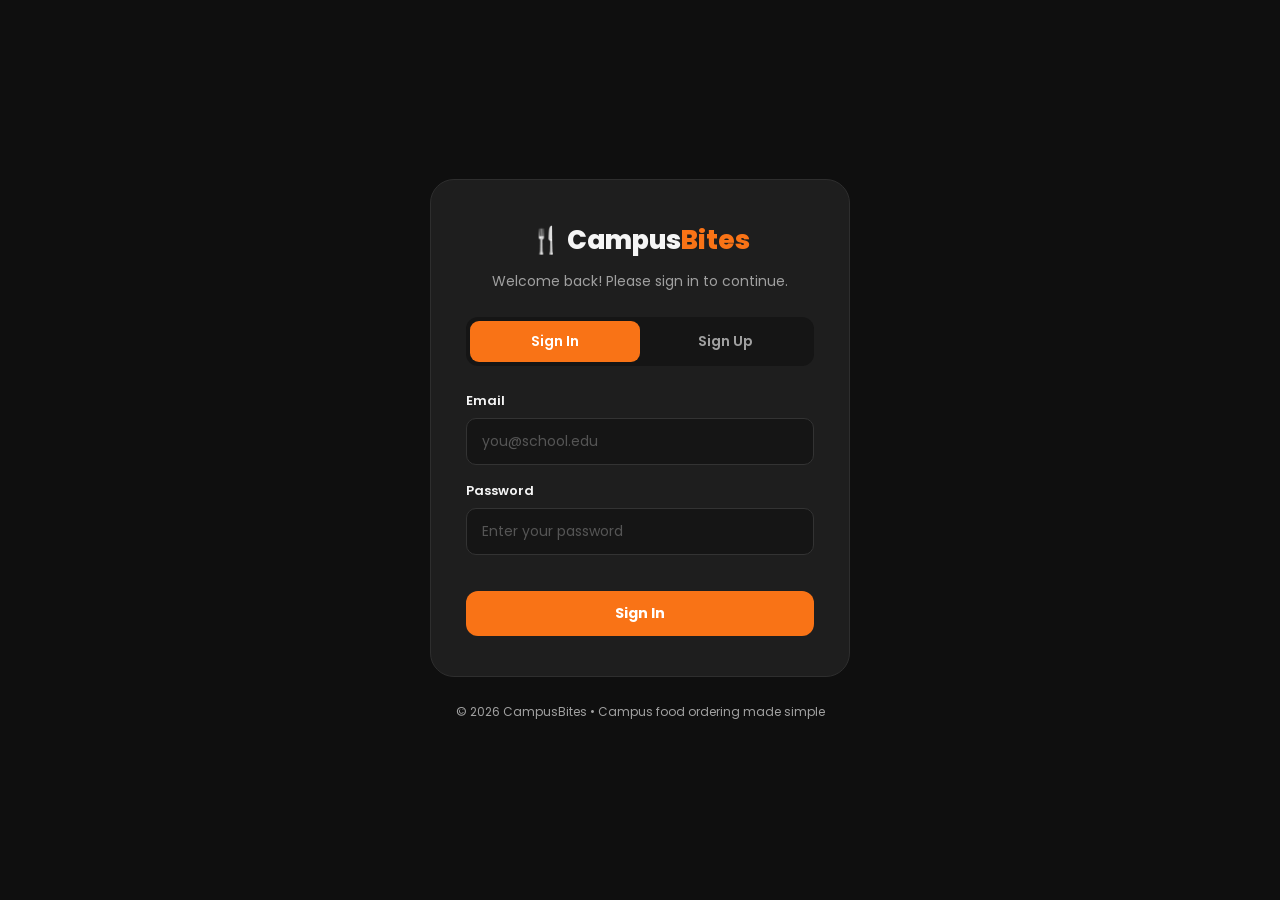
<file: auth.html>
<!DOCTYPE html>
<html lang="en">

<head>

    <meta charset="UTF-8">
    <meta name="viewport" content="width=device-width, initial-scale=1.0">

    <title>CampusBites | Sign In</title>

    <link rel="stylesheet" href="css/style.css">

    <link rel="preconnect" href="https://fonts.googleapis.com">
    <link rel="preconnect" href="https://fonts.gstatic.com" crossorigin>

    <link
        href="https://fonts.googleapis.com/css2?family=Poppins:wght@400;500;600;700;800&display=swap"
        rel="stylesheet"
    >

</head>

<body class="auth-body">

    <div class="auth-container">

        <div class="auth-card">

            <div class="auth-header">
                <a href="index.html" class="logo">
                    🍴 Campus<span>Bites</span>
                </a>
                <p class="auth-subtitle">Welcome back! Please sign in to continue.</p>
            </div>

            <div class="auth-tabs">
                <button class="auth-tab active" data-tab="signin">Sign In</button>
                <button class="auth-tab" data-tab="signup">Sign Up</button>
            </div>

            <!-- Sign In Form -->
            <form id="signin-form" class="auth-form">
                <div class="form-group">
                    <label for="signin-email">Email</label>
                    <input
                        type="email"
                        id="signin-email"
                        placeholder="you@school.edu"
                        required
                    >
                </div>
                <div class="form-group">
                    <label for="signin-password">Password</label>
                    <input
                        type="password"
                        id="signin-password"
                        placeholder="Enter your password"
                        required
                    >
                </div>
                <p id="signin-error" class="auth-error hidden"></p>
                <button type="submit" class="btn btn-primary full-button">
                    Sign In
                </button>
            </form>

            <!-- Sign Up Form -->
            <form id="signup-form" class="auth-form hidden">
                <div class="form-group">
                    <label for="signup-name">Full Name</label>
                    <input
                        type="text"
                        id="signup-name"
                        placeholder="Juan Dela Cruz"
                        required
                    >
                </div>
                <div class="form-group">
                    <label for="signup-email">Email</label>
                    <input
                        type="email"
                        id="signup-email"
                        placeholder="you@school.edu"
                        required
                    >
                </div>
                <div class="form-group">
                    <label for="signup-password">Password</label>
                    <input
                        type="password"
                        id="signup-password"
                        placeholder="Create a password"
                        minlength="6"
                        required
                    >
                </div>
                <div class="form-group">
                    <label for="signup-confirm">Confirm Password</label>
                    <input
                        type="password"
                        id="signup-confirm"
                        placeholder="Confirm your password"
                        required
                    >
                </div>
                <p id="signup-error" class="auth-error hidden"></p>
                <button type="submit" class="btn btn-primary full-button">
                    Create Account
                </button>
            </form>

        </div>

        <p class="auth-footer">
            © 2026 CampusBites • Campus food ordering made simple
        </p>

    </div>

    <script src="js/data.js"></script>
    <script src="js/app.js"></script>
    <script src="js/auth.js"></script>

</body>

</html>
</file>
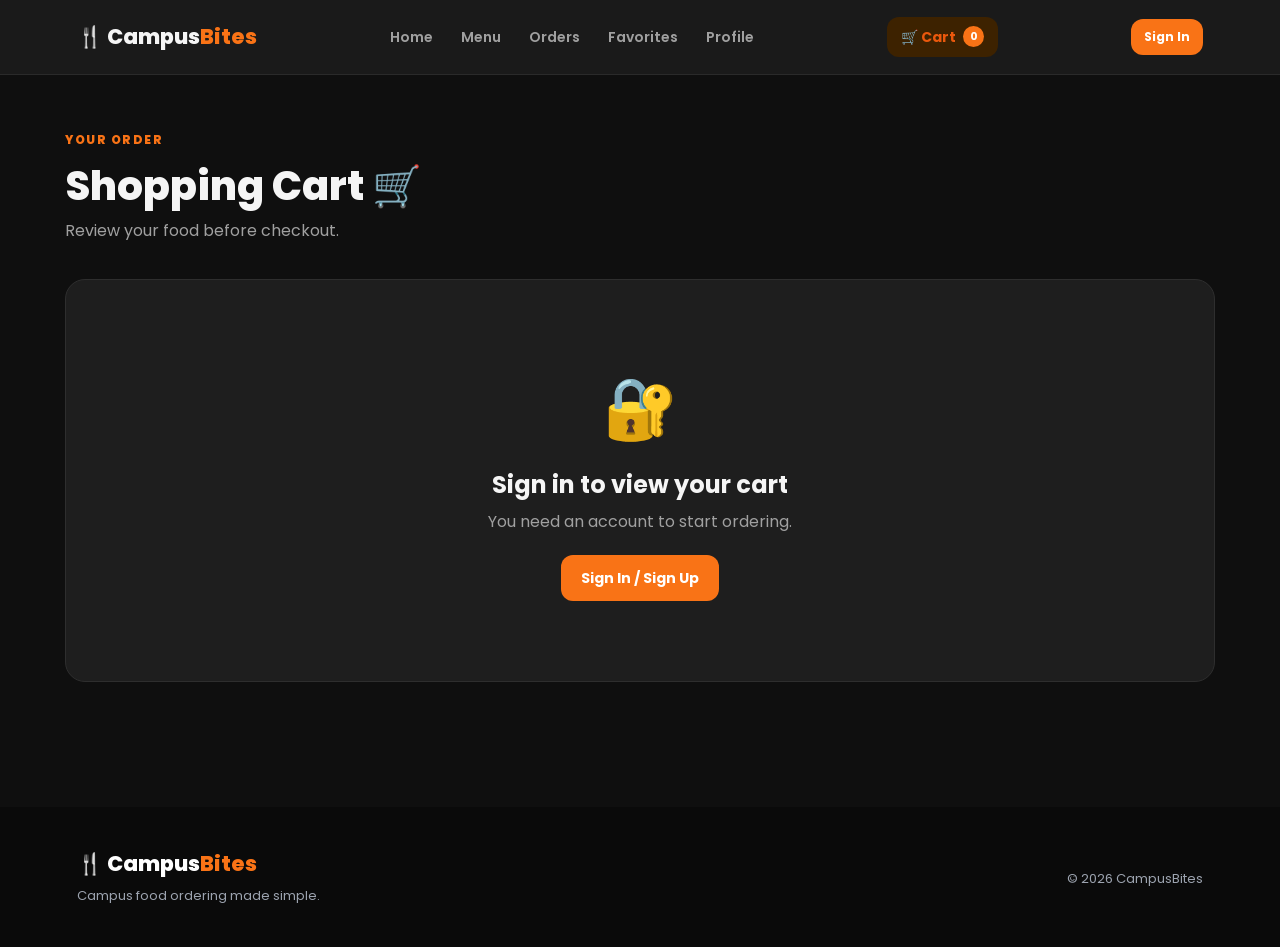
<file: cart.html>
<!DOCTYPE html>
<html lang="en">

<head>

    <meta charset="UTF-8">
    <meta name="viewport" content="width=device-width, initial-scale=1.0">

    <title>CampusBites | Cart</title>

    <link rel="stylesheet" href="css/style.css">

    <link
        href="https://fonts.googleapis.com/css2?family=Poppins:wght@400;500;600;700;800&display=swap"
        rel="stylesheet"
    >

</head>

<body>

<header class="navbar">

    <a href="index.html" class="logo">
        🍴 Campus<span>Bites</span>
    </a>

    <nav>

        <a href="index.html">Home</a>
        <a href="menu.html">Menu</a>
        <a href="orders.html">Orders</a>
        <a href="favorites.html">Favorites</a>
        <a href="profile.html">Profile</a>

    </nav>

    <a href="cart.html" class="cart-button active-cart">
        🛒 Cart
        <span id="cart-count">0</span>
    </a>

    <div class="auth-menu"></div>

</header>


<main class="page">

    <section class="page-header">

        <p class="eyebrow">YOUR ORDER</p>

        <h1>Shopping Cart 🛒</h1>

        <p>
            Review your food before checkout.
        </p>

    </section>


    <div id="signin-prompt" class="empty-state hidden">
        <div class="empty-icon">🔐</div>
        <h2>Sign in to view your cart</h2>
        <p>You need an account to start ordering.</p>
        <a href="auth.html" class="btn btn-primary">Sign In / Sign Up</a>
    </div>

    <div id="cart-content" class="cart-layout">

        <section>

            <div id="cart-items"></div>

        </section>


        <aside id="cart-summary" class="summary-card">

            <h2>Order Summary</h2>

            <div class="summary-row">

                <span>Subtotal</span>

                <strong id="subtotal">₱0</strong>

            </div>

            <div class="summary-row">

                <span>Service Fee</span>

                <strong id="cart-fee">₱10</strong>

            </div>

            <hr>

            <div class="summary-row total-row">

                <span>Total</span>

                <strong id="total">₱0</strong>

            </div>

            <a
                href="checkout.html"
                class="btn btn-primary full-button"
            >
                Proceed to Checkout →
            </a>

            <button
                class="btn btn-light full-button"
                onclick="clearCart(); renderCart();"
            >
                Clear Cart
            </button>

        </aside>

    </div>


    <div id="empty-cart" class="empty-state hidden">

        <div class="empty-icon">🛒</div>

        <h2>Your cart is empty</h2>

        <p>
            Add some delicious food from our menu.
        </p>

        <a href="menu.html" class="btn btn-primary">
            Browse Menu
        </a>

    </div>

</main>


<footer class="footer">

    <div>
        <a href="index.html" class="logo">
            🍴 Campus<span>Bites</span>
        </a>

        <p>
            Campus food ordering made simple.
        </p>
    </div>

    <p class="copyright">
        © 2026 CampusBites
    </p>

</footer>


<script src="js/data.js"></script>
<script src="js/app.js"></script>
<script src="js/auth.js"></script>
<script src="js/cart.js"></script>

</body>
</html>
</file>
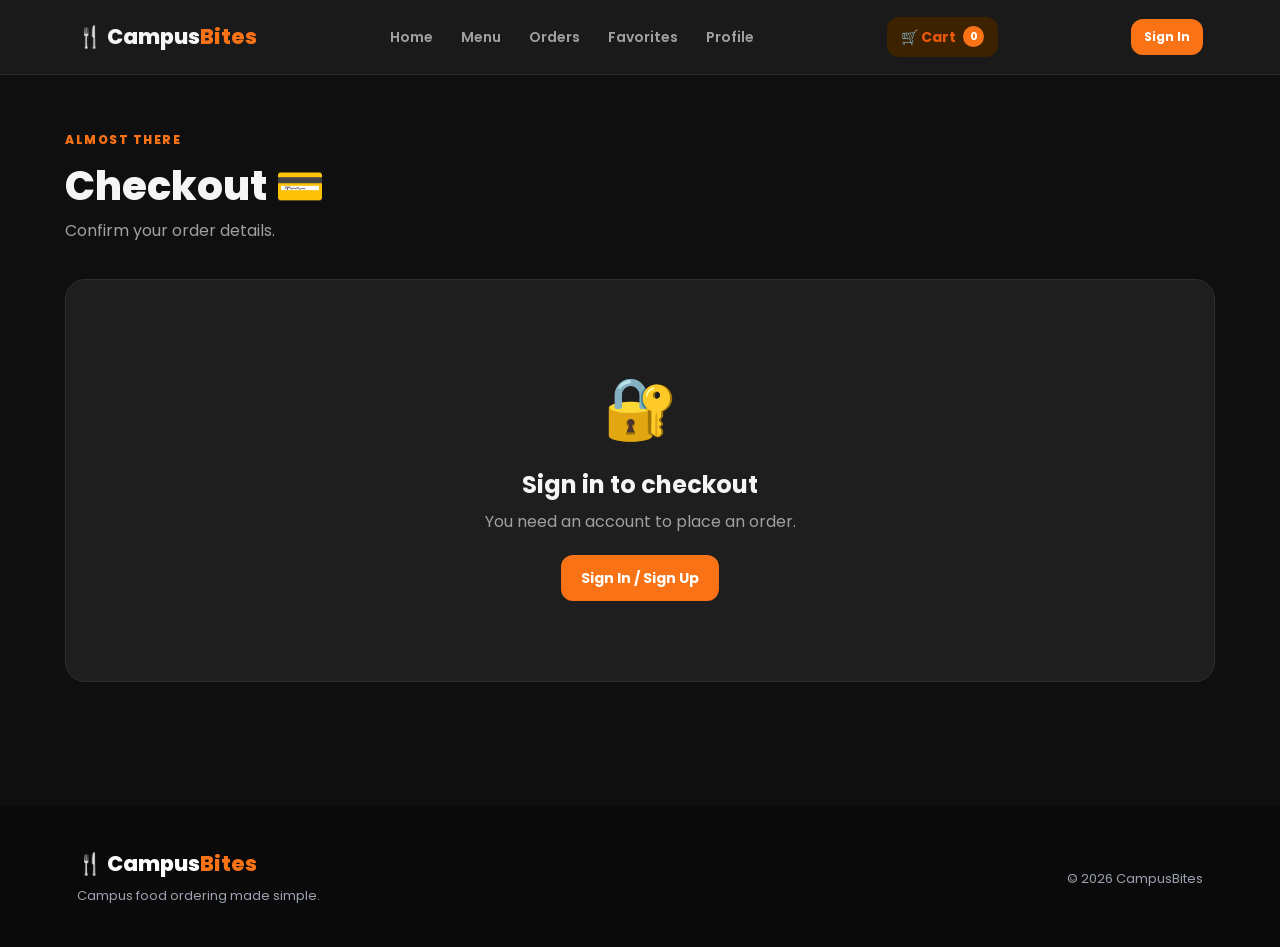
<file: checkout.html>
<!DOCTYPE html>
<html lang="en">

<head>

    <meta charset="UTF-8">
    <meta name="viewport" content="width=device-width, initial-scale=1.0">

    <title>CampusBites | Checkout</title>

    <link rel="stylesheet" href="css/style.css">

    <link
        href="https://fonts.googleapis.com/css2?family=Poppins:wght@400;500;600;700;800&display=swap"
        rel="stylesheet"
    >

</head>

<body>

<header class="navbar">

    <a href="index.html" class="logo">
        🍴 Campus<span>Bites</span>
    </a>

    <nav>

        <a href="index.html">Home</a>
        <a href="menu.html">Menu</a>
        <a href="orders.html">Orders</a>
        <a href="favorites.html">Favorites</a>
        <a href="profile.html">Profile</a>

    </nav>

    <a href="cart.html" class="cart-button">
        🛒 Cart
        <span id="cart-count">0</span>
    </a>

    <div class="auth-menu"></div>

</header>


<main class="page">

    <section class="page-header">

        <p class="eyebrow">ALMOST THERE</p>

        <h1>Checkout 💳</h1>

        <p>
            Confirm your order details.
        </p>

    </section>


    <div id="signin-prompt" class="empty-state hidden">
        <div class="empty-icon">🔐</div>
        <h2>Sign in to checkout</h2>
        <p>You need an account to place an order.</p>
        <a href="auth.html" class="btn btn-primary">Sign In / Sign Up</a>
    </div>

    <div class="checkout-layout">

        <section class="form-card">

            <h2>Pickup Location</h2>

            <label class="radio-card">

                <input
                    type="radio"
                    name="pickup"
                    value="Main Campus Cafeteria"
                    checked
                >

                <div>

                    <strong>
                        🍴 Main Campus Cafeteria
                    </strong>

                    <span>
                        Building A • 2nd Floor
                    </span>

                </div>

            </label>


            <label class="radio-card">

                <input
                    type="radio"
                    name="pickup"
                    value="Student Center"
                >

                <div>

                    <strong>
                        📍 Student Center
                    </strong>

                    <span>
                        Ground Floor • Near Gym
                    </span>

                </div>

            </label>

            <label class="radio-card">

                <input
                    type="radio"
                    name="pickup"
                    value="Library Café"
                >

                <div>

                    <strong>
                        📚 Library Café
                    </strong>

                    <span>
                        Library Building • 1st Floor
                    </span>

                </div>

            </label>

            <p id="pickup-error" class="error-message hidden">
                Please select a pickup location
            </p>


            <h2 class="form-heading">
                Pickup Details
            </h2>

            <div class="form-group">
                <label for="pickup-name">
                    Pickup Name
                </label>
                <input
                    type="text"
                    id="pickup-name"
                    class="form-control"
                    placeholder="Name called out at the counter"
                    maxlength="50"
                >
                <p id="name-error" class="error-message hidden">
                    Please enter a pickup name
                </p>
            </div>

            <div class="form-group">
                <label for="pickup-time">
                    Pickup Time
                </label>
                <select id="pickup-time" class="form-control">
                </select>
            </div>


            <h2 class="form-heading">
                Payment Method
            </h2>


            <div class="payment-options">

                <label class="payment-card">

                    <input
                        type="radio"
                        name="payment"
                        value="Cash"
                        checked
                    >

                    <span>💵</span>

                    <strong>Cash</strong>

                    <small>Pay at pickup</small>

                </label>


                <label class="payment-card">

                    <input
                        type="radio"
                        name="payment"
                        value="GCash"
                    >

                    <span>📱</span>

                    <strong>GCash</strong>

                    <small>Scan QR at counter</small>

                </label>

            </div>

            <p id="payment-error" class="error-message hidden">
                Please select a payment method
            </p>

            <div id="cash-amount-row" class="cash-amount-row">
                <label for="cash-amount">
                    Amount Tendered (₱)
                </label>
                <input
                    type="number"
                    id="cash-amount"
                    class="form-control"
                    min="0"
                    step="1"
                    placeholder="0"
                >
                <div id="change-row" class="change-row hidden">
                    <span>Change</span>
                    <strong id="change-due">₱0</strong>
                </div>
                <p id="cash-error" class="error-message hidden">
                    Amount tendered must be at least the order total
                </p>
            </div>

            <div class="form-heading">
                <h2>Order Notes <small>(optional)</small></h2>
            </div>

            <textarea
                id="order-notes"
                class="order-notes"
                placeholder="Add notes for the kitchen (e.g., no onions, extra sauce...)"
                rows="3"
            ></textarea>

        </section>


        <aside class="summary-card">

            <h2>Your Order</h2>

            <div id="checkout-items"></div>

            <hr>

            <div class="summary-row">
                <span>Subtotal</span>
                <strong id="checkout-subtotal">₱0</strong>
            </div>

            <div class="summary-row">
                <span>Service Fee</span>
                <strong id="checkout-fee">₱10</strong>
            </div>

            <hr>

            <div class="summary-row total-row">

                <span>Total</span>

                <strong id="checkout-total">
                    ₱0
                </strong>

            </div>

            <div class="estimated-time">
                <span>⏱️ Estimated Pickup:</span>
                <strong id="estimated-time-value">15–20 mins</strong>
            </div>

            <button
                id="place-order"
                class="btn btn-primary full-button"
            >
                Place Order
            </button>

            <p class="secure-note">
                🔒 Your order is secure
            </p>

        </aside>

    </div>

</main>


<footer class="footer">

    <div>
        <a href="index.html" class="logo">
            🍴 Campus<span>Bites</span>
        </a>

        <p>
            Campus food ordering made simple.
        </p>
    </div>

    <p class="copyright">
        © 2026 CampusBites
    </p>

</footer>


<script src="js/data.js"></script>
<script src="js/app.js"></script>
<script src="js/auth.js"></script>
<script src="js/checkout.js"></script>

</body>
</html>
</file>
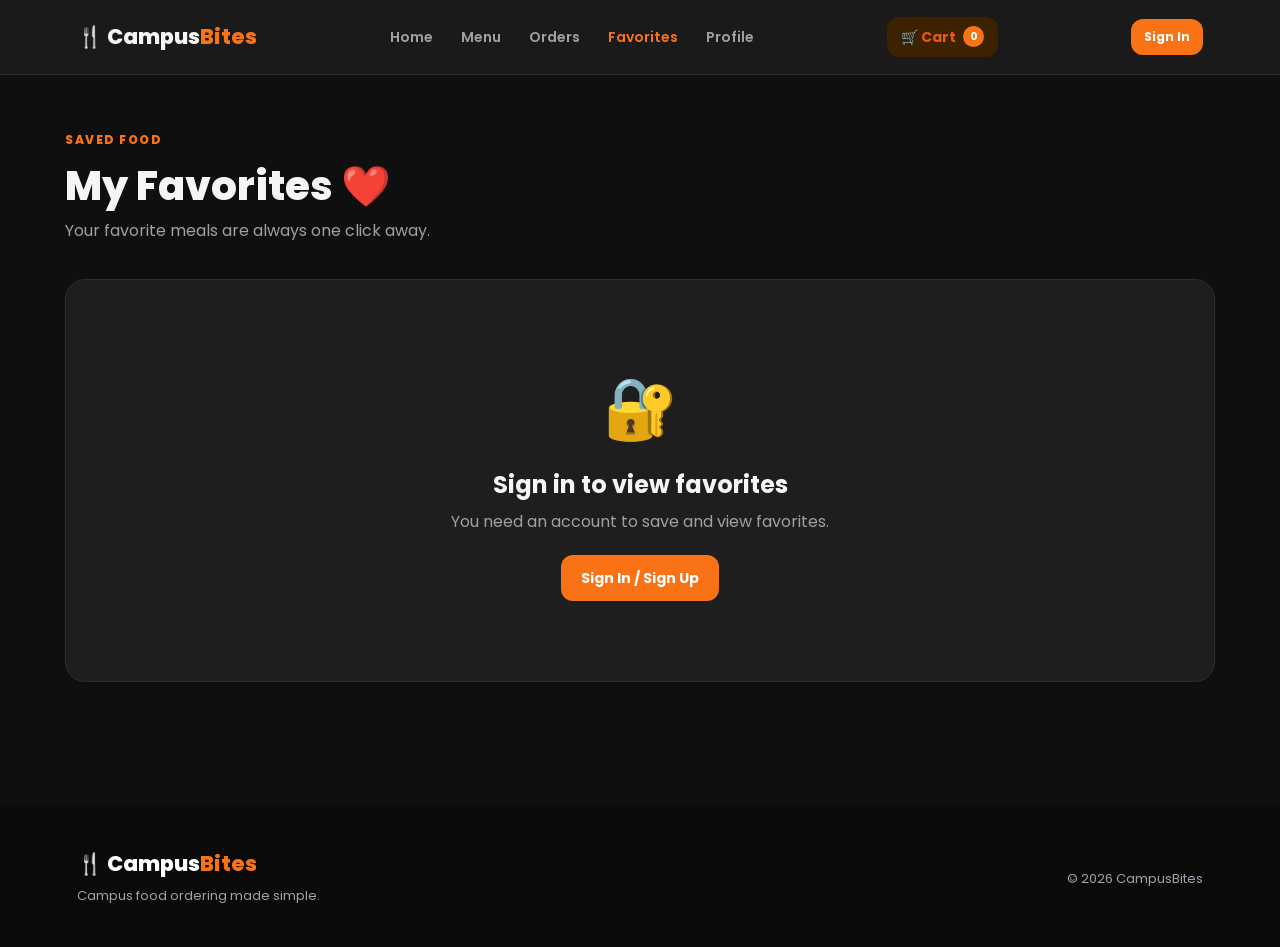
<file: favorites.html>
<!DOCTYPE html>
<html lang="en">

<head>

    <meta charset="UTF-8">
    <meta name="viewport" content="width=device-width, initial-scale=1.0">

    <title>CampusBites | Favorites</title>

    <link rel="stylesheet" href="css/style.css">

    <link
        href="https://fonts.googleapis.com/css2?family=Poppins:wght@400;500;600;700;800&display=swap"
        rel="stylesheet"
    >

</head>

<body>

<header class="navbar">

    <a href="index.html" class="logo">
        🍴 Campus<span>Bites</span>
    </a>

    <nav>

        <a href="index.html">Home</a>
        <a href="menu.html">Menu</a>
        <a href="orders.html">Orders</a>
        <a href="favorites.html" class="active">
            Favorites
        </a>
        <a href="profile.html">Profile</a>

    </nav>

    <a href="cart.html" class="cart-button">
        🛒 Cart
        <span id="cart-count">0</span>
    </a>

    <div class="auth-menu"></div>

</header>


<main class="page">

    <section class="page-header">

        <p class="eyebrow">SAVED FOOD</p>

        <h1>My Favorites ❤️</h1>

        <p>
            Your favorite meals are always one click away.
        </p>

    </section>


    <div id="favorite-foods" class="food-grid"></div>


    <div id="empty-favorites" class="empty-state hidden">

        <div class="empty-icon">❤️</div>

        <h2>No favorites yet</h2>

        <p>
            Click the heart on a food item to save it here.
        </p>

        <a href="menu.html" class="btn btn-primary">
            Browse Menu
        </a>

    </div>

</main>


<footer class="footer">

    <div>
        <a href="index.html" class="logo">
            🍴 Campus<span>Bites</span>
        </a>

        <p>
            Campus food ordering made simple.
        </p>
    </div>

    <p class="copyright">
        © 2026 CampusBites
    </p>

</footer>


<script src="js/data.js"></script>
<script src="js/app.js"></script>
<script src="js/auth.js"></script>
<script src="js/favorites.js"></script>

</body>
</html>
</file>
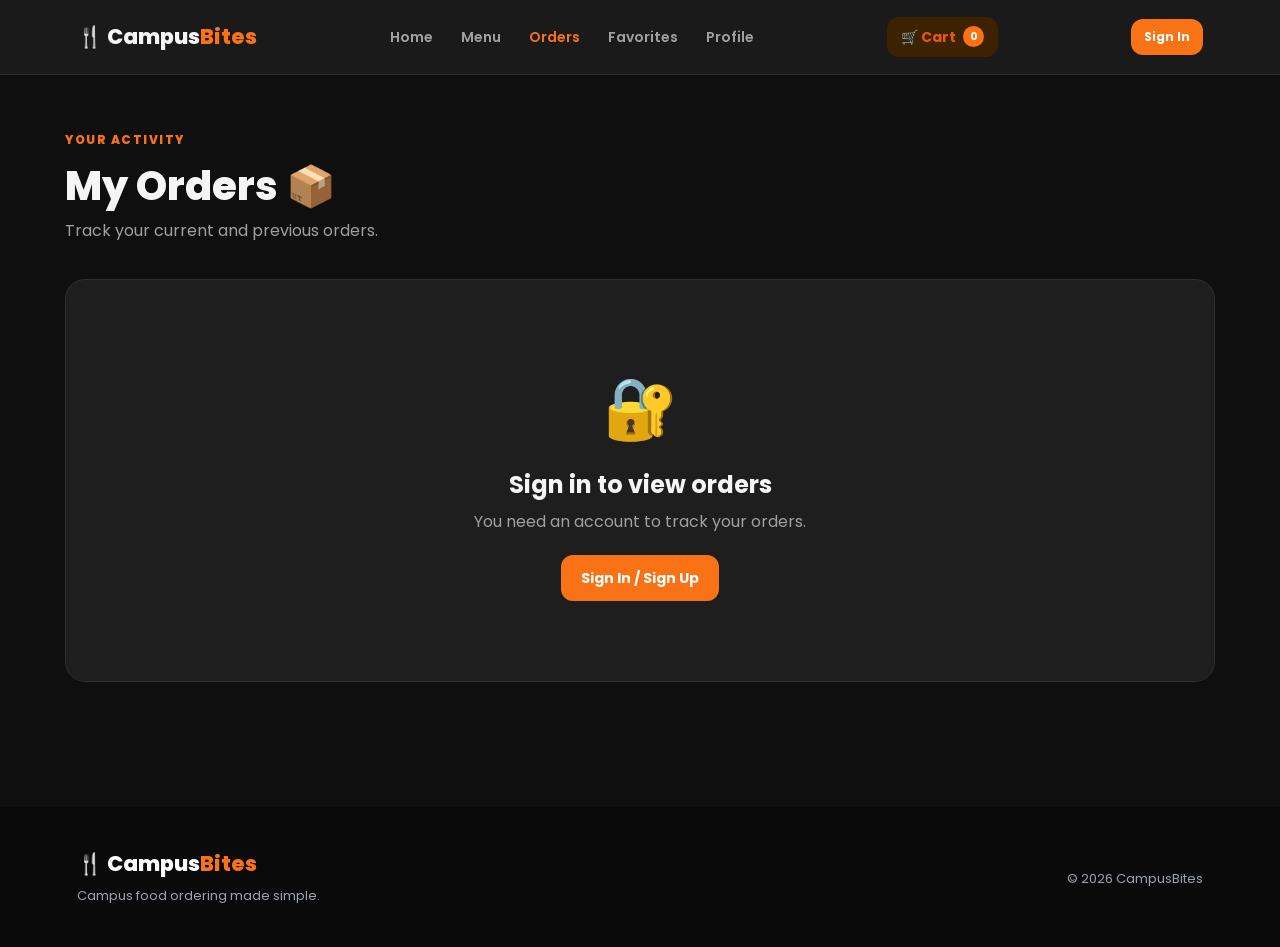
<file: orders.html>
<!DOCTYPE html>
<html lang="en">

<head>

    <meta charset="UTF-8">
    <meta name="viewport" content="width=device-width, initial-scale=1.0">

    <title>CampusBites | Orders</title>

    <link rel="stylesheet" href="css/style.css">

    <link
        href="https://fonts.googleapis.com/css2?family=Poppins:wght@400;500;600;700;800&display=swap"
        rel="stylesheet"
    >

</head>

<body>

<header class="navbar">

    <a href="index.html" class="logo">
        🍴 Campus<span>Bites</span>
    </a>

    <nav>

        <a href="index.html">Home</a>
        <a href="menu.html">Menu</a>
        <a href="orders.html" class="active">Orders</a>
        <a href="favorites.html">Favorites</a>
        <a href="profile.html">Profile</a>

    </nav>

    <a href="cart.html" class="cart-button">
        🛒 Cart
        <span id="cart-count">0</span>
    </a>

    <div class="auth-menu"></div>

</header>


<main class="page">

    <section class="page-header">

        <p class="eyebrow">YOUR ACTIVITY</p>

        <h1>My Orders 📦</h1>

        <p>
            Track your current and previous orders.
        </p>

    </section>


    <div id="signin-prompt" class="empty-state hidden">
        <div class="empty-icon">🔐</div>
        <h2>Sign in to view orders</h2>
        <p>You need an account to track your orders.</p>
        <a href="auth.html" class="btn btn-primary">Sign In / Sign Up</a>
    </div>

    <div id="orders-list"></div>


    <div id="empty-orders" class="empty-state hidden">

        <div class="empty-icon">📦</div>

        <h2>No orders yet</h2>

        <p>
            Your orders will appear here after checkout.
        </p>

        <a href="menu.html" class="btn btn-primary">
            Start Ordering
        </a>

    </div>

</main>


<footer class="footer">

    <div>
        <a href="index.html" class="logo">
            🍴 Campus<span>Bites</span>
        </a>

        <p>
            Campus food ordering made simple.
        </p>
    </div>

    <p class="copyright">
        © 2026 CampusBites
    </p>

</footer>


<script src="js/data.js"></script>
<script src="js/app.js"></script>
<script src="js/auth.js"></script>
<script src="js/orders.js"></script>

</body>
</html>
</file>
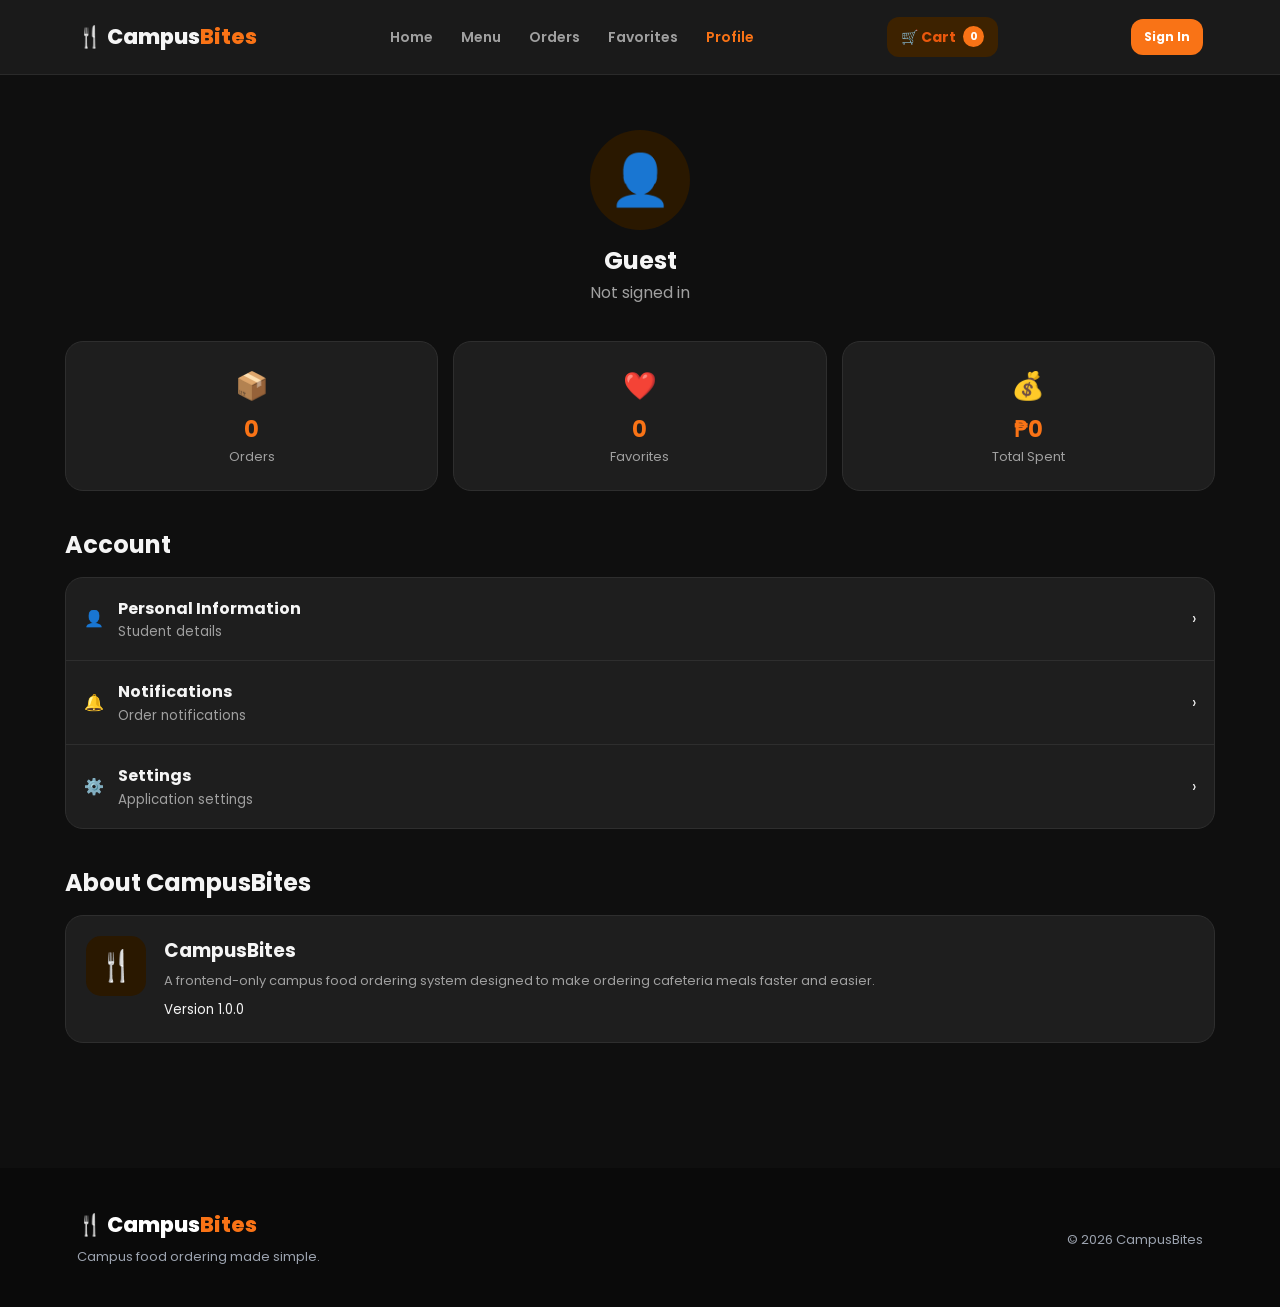
<file: profile.html>
<!DOCTYPE html>
<html lang="en">

<head>

    <meta charset="UTF-8">
    <meta name="viewport" content="width=device-width, initial-scale=1.0">

    <title>CampusBites | Profile</title>

    <link rel="stylesheet" href="css/style.css">

    <link
        href="https://fonts.googleapis.com/css2?family=Poppins:wght@400;500;600;700;800&display=swap"
        rel="stylesheet"
    >

</head>

<body>

<header class="navbar">

    <a href="index.html" class="logo">
        🍴 Campus<span>Bites</span>
    </a>

    <nav>

        <a href="index.html">Home</a>
        <a href="menu.html">Menu</a>
        <a href="orders.html">Orders</a>
        <a href="favorites.html">Favorites</a>
        <a href="profile.html" class="active">
            Profile
        </a>

    </nav>

    <a href="cart.html" class="cart-button">
        🛒 Cart
        <span id="cart-count">0</span>
    </a>

    <div class="auth-menu"></div>

</header>


<main class="page">

    <section class="profile-header">

        <div class="profile-avatar">
            👤
        </div>

        <h1 id="profile-name">Guest</h1>

        <p id="profile-email">Not signed in</p>

    </section>


    <section class="stats-grid">

        <div class="stat-card">

            <span>📦</span>

            <strong id="profile-orders">
                0
            </strong>

            <p>Orders</p>

        </div>


        <div class="stat-card">

            <span>❤️</span>

            <strong id="profile-favorites">
                0
            </strong>

            <p>Favorites</p>

        </div>


        <div class="stat-card">

            <span>💰</span>

            <strong id="profile-spent">
                ₱0
            </strong>

            <p>Total Spent</p>

        </div>

    </section>


    <section class="profile-section">

        <h2>Account</h2>

        <div class="profile-menu">

            <div class="profile-menu-item">

                <span>👤</span>

                <div>
                    <strong>Personal Information</strong>
                    <small>Student details</small>
                </div>

                <span>›</span>

            </div>


            <div class="profile-menu-item">

                <span>🔔</span>

                <div>
                    <strong>Notifications</strong>
                    <small>Order notifications</small>
                </div>

                <span>›</span>

            </div>


            <div class="profile-menu-item">

                <span>⚙️</span>

                <div>
                    <strong>Settings</strong>
                    <small>Application settings</small>
                </div>

                <span>›</span>

            </div>

        </div>

    </section>


    <section class="profile-section">

        <h2>About CampusBites</h2>

        <div class="about-card">

            <div class="about-logo">
                🍴
            </div>

            <div>

                <h3>CampusBites</h3>

                <p>
                    A frontend-only campus food ordering
                    system designed to make ordering
                    cafeteria meals faster and easier.
                </p>

                <small>
                    Version 1.0.0
                </small>

            </div>

        </div>

    </section>

</main>


<footer class="footer">

    <div>
        <a href="index.html" class="logo">
            🍴 Campus<span>Bites</span>
        </a>

        <p>
            Campus food ordering made simple.
        </p>
    </div>

    <p class="copyright">
        © 2026 CampusBites
    </p>

</footer>


<script src="js/data.js"></script>
<script src="js/app.js"></script>
<script src="js/auth.js"></script>
<script src="js/profile.js"></script>

</body>
</html>
</file>
<file: css/style.css>
* {
    margin: 0;
    padding: 0;
    box-sizing: border-box;
}

/* =========================
   ANIMATIONS
   ========================= */

@keyframes fadeInUp {
    from {
        opacity: 0;
        transform: translateY(20px);
    }
    to {
        opacity: 1;
        transform: translateY(0);
    }
}

@keyframes fadeIn {
    from { opacity: 0; }
    to { opacity: 1; }
}

@keyframes scaleIn {
    from {
        opacity: 0;
        transform: scale(0.92);
    }
    to {
        opacity: 1;
        transform: scale(1);
    }
}

@keyframes bounce {
    0%, 100% { transform: scale(1); }
    50% { transform: scale(1.35); }
}

@keyframes slideDown {
    from {
        opacity: 0;
        transform: translateY(-12px);
    }
    to {
        opacity: 1;
        transform: translateY(0);
    }
}

@keyframes pulse {
    0%, 100% { opacity: 1; }
    50% { opacity: 0.6; }
}


:root {

    --primary: #f97316;
    --primary-dark: #ea580c;

    --orange-light: #3d2200;

    --background: #0f0f0f;

    --white: #1e1e1e;

    --text: #f5f5f5;

    --text-light: #a0a0a0;

    --border: #2e2e2e;

    --success: #22c55e;

}


body {

    font-family: "Poppins", sans-serif;

    background: var(--background);

    color: var(--text);

    line-height: 1.6;

}


a {

    text-decoration: none;

    color: inherit;

}


button,
input {

    font-family: inherit;

}


/* =========================
   NAVBAR
   ========================= */


.navbar {

    height: 75px;

    background: #1a1a1a;

    display: flex;

    align-items: center;

    justify-content: space-between;

    padding: 0 6%;

    border-bottom: 1px solid #2a2a2a;

    position: sticky;

    top: 0;

    z-index: 100;

}


.logo {

    font-size: 21px;

    font-weight: 800;

    color: var(--text);

}


.logo span {

    color: var(--primary);

}


.navbar nav {

    display: flex;

    gap: 28px;

}


.navbar nav a {

    font-size: 14px;

    font-weight: 600;

    color: var(--text-light);

    transition: 0.2s;

}


.navbar nav a:hover,
.navbar nav a.active {

    color: var(--primary);

}


.cart-button {

    display: flex;

    align-items: center;

    gap: 7px;

    background: var(--orange-light);

    color: var(--primary-dark);

    padding: 9px 14px;

    border-radius: 12px;

    font-weight: 700;

    font-size: 14px;

}


#cart-count {

    background: var(--primary);

    color: white;

    width: 21px;

    height: 21px;

    border-radius: 50%;

    display: flex;

    align-items: center;

    justify-content: center;

    font-size: 11px;

}


/* =========================
   GENERAL
   ========================= */


.page {

    max-width: 1200px;

    margin: auto;

    padding: 55px 25px;

}


.page-header {

    margin-bottom: 35px;

}


.page-header h1 {

    font-size: 40px;

    font-weight: 800;

    margin-top: 5px;

}


.page-header p:not(.eyebrow) {

    color: var(--text-light);

}


.eyebrow {

    color: var(--primary);

    font-size: 12px;

    font-weight: 800;

    letter-spacing: 1.5px;

}


.section {

    max-width: 1015px;

    margin: auto;

    padding: 65px 25px;

}


.section-heading {

    display: flex;

    align-items: end;

    justify-content: space-between;

    margin-bottom: 25px;

}


.section-heading h2 {

    font-size: 28px;

}


.center {

    display: block;

    text-align: center;

}


/* =========================
   HERO
   ========================= */


.hero {

    max-width: 1200px;

    min-height: 480px;

    margin: 35px auto;

    padding: 60px;

    background: linear-gradient(120deg, #1a1a1a, #2a1800);

    border-radius: 30px;

    display: flex;

    align-items: center;

    justify-content: space-between;

}


.hero-content {

    max-width: 600px;

}


.hero h1 {

    font-size: clamp(40px, 6vw, 67px);

    line-height: 1.1;

    margin: 12px 0 20px;

}


.hero h1 span {

    color: var(--primary);

}


.hero p:not(.eyebrow) {

    color: var(--text-light);

    max-width: 520px;

}


.hero-food {

    font-size: 180px;

    filter: drop-shadow(0 30px 50px rgba(249, 115, 22, 0.3));

    transform: rotate(-3deg);

    animation: float 6s ease-in-out infinite;

}

.hero-burger {

    width: min(380px, 75vw);

    height: auto;

    display: block;

}

@keyframes float {

    0%, 100% { transform: translateY(0) rotate(-3deg); }
    50% { transform: translateY(-15px) rotate(-1.5deg); }

}


.hero-buttons {

    display: flex;

    gap: 12px;

    margin-top: 28px;

}


/* =========================
   BUTTONS
   ========================= */


.btn {

    display: inline-flex;

    align-items: center;

    justify-content: center;

    border: none;

    cursor: pointer;

    border-radius: 12px;

    padding: 12px 20px;

    font-size: 14px;

    font-weight: 700;

    transition: 0.2s;

}


.btn:hover {

    transform: translateY(-2px);

}


.btn-primary {

    background: var(--primary);

    color: white;

}


.btn-primary:hover {

    background: var(--primary-dark);

}


.btn-light {

    background: #2a2a2a;

    color: #f5f5f5;

    border: 1px solid #3a3a3a;

}


.btn-light:hover {

    background: #333333;

}


.full-button {

    width: 100%;

    margin-top: 20px;

}


.small-button {

    padding: 8px 13px;

    font-size: 12px;

}


/* =========================
   SEARCH
   ========================= */


.home-search {

    max-width: 1200px;

    margin: 0 auto;

    padding: 30px 25px;

    display: flex;

    justify-content: space-between;

    align-items: center;

    gap: 20px;

}


.home-search h2 {

    font-size: 24px;

}


.home-search p {

    color: var(--text-light);

}


.search-box {

    background: #1e1e1e;

    border: 1px solid #333333;

    border-radius: 13px;

    padding: 0 15px;

    height: 50px;

    display: flex;

    align-items: center;

    gap: 10px;

}


.home-search .search-box {

    width: 400px;

}


.search-box input {

    border: none;

    outline: none;

    width: 100%;

    font-size: 14px;

    background: transparent;

    color: #f5f5f5;

}


/* =========================
   CATEGORIES
   ========================= */


.category-grid {

    display: grid;

    grid-template-columns: repeat(auto-fit, minmax(200px, 1fr));

    gap: 25px;

    margin-top: 30px;

}


.category-card {

    background: #1e1e1e;

    padding: 20px;

    border-radius: 24px;

    border: 1px solid #2e2e2e;

    transition: 0.2s;

}


.category-card:hover {

    transform: translateY(-8px);

    border-color: var(--primary);

    box-shadow: 0 20px 40px rgba(249, 115, 22, 0.2);

}


.category-image {

    border-radius: 16px;

    overflow: hidden;

}


.category-image img {

    width: 100%;

    height: 140px;

    object-fit: cover;

    display: block;

    transition: transform 0.3s ease;

}


.category-card:hover .category-image img {

    transform: scale(1.06);

}


.category-card span {

    font-size: 48px;

}


.category-card h3 {

    margin-top: 12px;

    font-size: 17px;

}


.category-card p {

    color: var(--text-light);

    font-size: 13px;

    margin-top: 4px;

}


/* =========================
   FOOD CARDS
   ========================= */


.food-grid {

    display: grid;

    grid-template-columns: repeat(4, 1fr);

    gap: 18px;

}


.food-card {

    background: #1e1e1e;

    border-radius: 18px;

    overflow: hidden;

    border: 1px solid #2e2e2e;

    transition: 0.2s;

}


.food-card:hover {

    transform: translateY(-8px);

    box-shadow: 0 12px 30px rgba(0, 0, 0, 0.4);

}


.food-image {

    height: 200px;

    background: linear-gradient(135deg, #2c1a00 0%, #1e1000 100%);

    border-radius: 18px 18px 0 0;

    display: flex;

    align-items: center;

    justify-content: center;

    position: relative;

    overflow: hidden;

    box-shadow: 0 10px 25px rgba(0, 0, 0, 0.4);
}

.food-image::before {
    content: '';
    position: absolute;
    width: 100%;
    height: 100%;
    background: linear-gradient(135deg, rgba(255,255,255,0.1) 0%, transparent 50%);
    pointer-events: none;
}


.food-emoji {

    width: 100%;

    height: 100%;

    object-fit: cover;

    transition: transform 0.3s ease;

}


.food-card:hover .food-emoji {

    transform: scale(1.05);

}


.favorite-button {

    position: absolute;

    right: 12px;

    top: 12px;

    border: none;

    background: #2a2a2a;

    width: 35px;

    height: 35px;

    border-radius: 50%;

    cursor: pointer;

    font-size: 19px;

    box-shadow: 0 3px 10px rgba(0, 0, 0, 0.3);

}


.favorite-active {

    color: #ef4444;

}


.food-info {

    padding: 17px;

}


.food-category {

    color: var(--primary);

    font-size: 11px;

    font-weight: 800;

    text-transform: uppercase;

    letter-spacing: 0.7px;

}


.food-info h3 {

    font-size: 17px;

    margin-top: 3px;

}


.food-info p {

    color: var(--text-light);

    font-size: 12px;

    margin-top: 5px;

    min-height: 38px;

}


.food-bottom {

    display: flex;

    align-items: center;

    justify-content: space-between;

    margin-top: 14px;

}


.food-price {

    color: var(--primary);

    font-size: 18px;

}


.add-button {

    border: none;

    background: var(--primary);

    color: white;

    padding: 8px 12px;

    border-radius: 9px;

    cursor: pointer;

    font-weight: 700;

    font-size: 12px;

}


.add-button:hover {

    background: var(--primary-dark);

}


/* =========================
   HOW IT WORKS
   ========================= */


.how-section {

    background: #1a0f00;

    padding: 70px 6%;

}


.steps {

    max-width: 1100px;

    margin: 35px auto 0;

    display: grid;

    grid-template-columns: repeat(4, 1fr);

    gap: 20px;

    text-align: center;

}


.step {

    background: #1e1e1e;

    padding: 30px 25px;

    border-radius: 24px;

}


.step-number {

    width: 45px;

    height: 45px;

    margin: 0 auto 15px;

    background: var(--primary);

    color: white;

    border-radius: 50%;

    display: flex;

    align-items: center;

    justify-content: center;

    font-weight: 800;

}


.step p {

    color: var(--text-light);

    font-size: 13px;

    margin-top: 7px;

}


/* =========================
   MENU
   ========================= */


.menu-controls {

    margin-bottom: 20px;

}


.menu-controls .search-box {

    max-width: 550px;

}


.category-filter {

    display: flex;

    gap: 10px;

    flex-wrap: wrap;

    margin-bottom: 25px;

}


.filter-button {

    border: 1px solid #333333;

    background: #1e1e1e;

    padding: 10px 17px;

    border-radius: 20px;

    cursor: pointer;

    font-weight: 600;

    color: #f5f5f5;

}


.filter-button.active {

    background: var(--primary);

    border-color: var(--primary);

    box-shadow: 0 20px 40px rgba(249, 115, 22, 0.2);

    color: white;

}


.results-info {

    color: var(--text-light);

    font-size: 13px;

    margin-bottom: 15px;

}


/* =========================
   CART
   ========================= */


.cart-layout {

    display: grid;

    grid-template-columns: 1fr 350px;

    gap: 25px;

    align-items: start;

}


.cart-item {

    background: #1e1e1e;

    border: 1px solid #2e2e2e;

    border-radius: 17px;

    padding: 15px;

    display: grid;

    grid-template-columns: 80px 1fr auto auto;

    gap: 15px;

    align-items: center;

    margin-bottom: 13px;

}


.cart-food-image {

    width: 80px;

    height: 80px;

    background: #2a1800;

    border-radius: 13px;

    display: flex;

    align-items: center;

    justify-content: center;

    overflow: hidden;

}


.cart-food-image img {

    width: 100%;

    height: 100%;

    object-fit: cover;

}


.cart-food-info h3 {

    margin: 3px 0;

}


.quantity-control {

    display: flex;

    align-items: center;

    gap: 12px;

}


.quantity-control button {

    width: 30px;

    height: 30px;

    border: 1px solid #3a3a3a;

    background: #2a2a2a;

    border-radius: 8px;

    cursor: pointer;

    font-size: 17px;

    color: #f5f5f5;

}


.cart-item-total {

    text-align: right;

}


.remove-button {

    display: block;

    margin-top: 5px;

    border: none;

    background: transparent;

    color: #dc2626;

    cursor: pointer;

    font-size: 11px;

}


.summary-card {

    background: #1e1e1e;

    border: 1px solid #2e2e2e;

    border-radius: 18px;

    padding: 22px;

    position: sticky;

    top: 95px;

}


.summary-card h2 {

    margin-bottom: 20px;

}


.summary-row {

    display: flex;

    justify-content: space-between;

    margin: 12px 0;

}


.summary-row span {

    color: var(--text-light);

}


.total-row {

    font-size: 18px;

}


.total-row strong {

    color: var(--primary);

}


.summary-card hr {

    border: none;

    border-top: 1px solid var(--border);

}


.summary-item {

    display: flex;

    justify-content: space-between;

    align-items: center;

    gap: 10px;

    padding: 8px 0;

}


.summary-item span {

    display: flex;

    align-items: center;

    gap: 10px;

}


.checkout-item-image {

    width: 40px;

    height: 40px;

    border-radius: 8px;

    object-fit: cover;

}


/* =========================
   CHECKOUT
   ========================= */


.checkout-layout {

    display: grid;

    grid-template-columns: 1fr 380px;

    gap: 25px;

    align-items: start;

}


.form-card {

    background: #1e1e1e;

    border: 1px solid #2e2e2e;

    border-radius: 18px;

    padding: 25px;

}


.form-card h2 {

    margin-bottom: 15px;

}


.form-card input,
.form-card select,
.form-card textarea {

    background: #151515;

    border: 1px solid #333333;

    color: #f5f5f5;

}


.radio-card {

    border: 1px solid #2e2e2e;

    border-radius: 14px;

    padding: 15px;

    display: flex;

    align-items: center;

    gap: 13px;

    margin-bottom: 10px;

    cursor: pointer;

}


.radio-card:has(input:checked) {

    border-color: var(--primary);

    box-shadow: 0 20px 40px rgba(249, 115, 22, 0.2);

    background: #2a1800;

}


.radio-card div {

    display: flex;

    flex-direction: column;

}


.radio-card span {

    color: var(--text-light);

    font-size: 12px;

}


.form-heading {

    margin-top: 30px;

}


.payment-options {

    display: grid;

    grid-template-columns: 1fr 1fr;

    gap: 12px;

}


.payment-card {

    border: 1px solid #2e2e2e;

    border-radius: 14px;

    padding: 20px;

    cursor: pointer;

    text-align: center;

    background: #1e1e1e;

}


.payment-card:has(input:checked) {

    border-color: var(--primary);

    box-shadow: 0 20px 40px rgba(249, 115, 22, 0.2);

    background: #2a1800;

}


.payment-card input {

    display: none;

}


.payment-card span {

    display: block;

    font-size: 30px;

}


/* =========================
   ORDERS
   ========================= */


.order-card {

    background: #1e1e1e;

    border: 1px solid #2e2e2e;

    border-radius: 18px;

    padding: 22px;

    margin-bottom: 15px;

}


.order-header {

    display: flex;

    justify-content: space-between;

    align-items: start;

    padding-bottom: 15px;

    border-bottom: 1px solid var(--border);

}


.order-header h2 {

    margin-top: 3px;

}


.order-header small {

    color: var(--text-light);

}


.status-badge {

    background: #14532d;

    color: #4ade80;

    padding: 6px 12px;

    border-radius: 20px;

    font-size: 12px;

    font-weight: 700;

}


.order-body {

    padding: 15px 0;

}


.order-body p {

    color: var(--text-light);

    font-size: 14px;

    margin: 5px 0;

}


.order-footer {

    display: flex;

    justify-content: space-between;

    align-items: center;

}


/* =========================
   PROFILE
   ========================= */


.profile-header {

    text-align: center;

    margin-bottom: 35px;

}


.profile-avatar {

    width: 100px;

    height: 100px;

    margin: auto;

    border-radius: 50%;

    background: #2a1800;

    display: flex;

    align-items: center;

    justify-content: center;

    font-size: 50px;

}


.profile-header h1 {

    margin-top: 12px;

}


.profile-header p {

    color: var(--text-light);

}


.stats-grid {

    display: grid;

    grid-template-columns: repeat(3, 1fr);

    gap: 15px;

}


.stat-card {

    background: #1e1e1e;

    border: 1px solid #2e2e2e;

    border-radius: 18px;

    padding: 22px;

    text-align: center;

}


.stat-card span {

    font-size: 27px;

}


.stat-card strong {

    display: block;

    font-size: 22px;

    margin-top: 5px;

    color: var(--primary);

}


.stat-card p {

    color: var(--text-light);

    font-size: 13px;

}


.profile-section {

    margin-top: 35px;

}


.profile-section h2 {

    margin-bottom: 12px;

}


.profile-menu {

    background: #1e1e1e;

    border: 1px solid #2e2e2e;

    border-radius: 18px;

    overflow: hidden;

}


.profile-menu-item {

    padding: 18px;

    display: flex;

    align-items: center;

    gap: 14px;

    border-bottom: 1px solid var(--border);

}


.profile-menu-item:last-child {

    border-bottom: none;

}


.profile-menu-item:hover {

    background: #252525;

}


.profile-menu-item div {

    flex: 1;

}


.profile-menu-item small {

    display: block;

    color: var(--text-light);

}


.about-card {

    background: #1e1e1e;

    border: 1px solid #2e2e2e;

    border-radius: 18px;

    padding: 20px;

    display: flex;

    gap: 18px;

}


.about-logo {

    width: 60px;

    height: 60px;

    background: #2a1800;

    border-radius: 15px;

    display: flex;

    align-items: center;

    justify-content: center;

    font-size: 30px;

}


.about-card p {

    color: var(--text-light);

    font-size: 13px;

    margin: 5px 0;

}


/* =========================
   EMPTY STATE
   ========================= */


.empty-state {

    text-align: center;

    padding: 80px 20px;

    background: #1e1e1e;

    border-radius: 20px;

    border: 1px solid #2e2e2e;

}


.empty-icon {

    font-size: 60px;

}


.empty-state h2 {

    margin-top: 10px;

}


.empty-state p {

    color: var(--text-light);

    margin: 5px 0 20px;

}


/* =========================
   TOAST
   ========================= */


.toast {

    position: fixed;

    bottom: 25px;

    left: 50%;

    transform: translate(-50%, 100px);

    background: #2a2a2a;

    color: #f5f5f5;

    padding: 12px 20px;

    border-radius: 10px;

    font-size: 13px;

    border: 1px solid #3a3a3a;

    opacity: 0;

    transition: 0.3s;

    z-index: 999;

}


.toast.show {

    transform: translate(-50%, 0);

    opacity: 1;

}


/* =========================
   MODAL
   ========================= */


.modal-overlay {

    position: fixed;

    inset: 0;

    background: rgba(0, 0, 0, 0.7);

    display: flex;

    align-items: center;

    justify-content: center;

    padding: 20px;

    z-index: 500;

}


.modal {

    background: #1e1e1e;

    width: 100%;

    max-width: 500px;

    border-radius: 20px;

    padding: 30px;

    position: relative;

}


.modal-close {

    position: absolute;

    right: 20px;

    top: 15px;

    border: none;

    background: none;

    font-size: 28px;

    cursor: pointer;

    color: #f5f5f5;

}


.tracking {

    margin-top: 25px;

}


.tracking-step {

    display: flex;

    align-items: center;

    gap: 12px;

    margin-bottom: 20px;

    color: var(--text-light);

}


.tracking-dot {

    width: 32px;

    height: 32px;

    border-radius: 50%;

    border: 2px solid var(--border);

    display: flex;

    align-items: center;

    justify-content: center;

}


.tracking-step.completed {

    color: var(--text);

    font-weight: 700;

}


.tracking-step.completed .tracking-dot {

    background: var(--primary);

    color: white;

    border-color: var(--primary);

    box-shadow: 0 20px 40px rgba(249, 115, 22, 0.2);

}


.modal-total {

    border-top: 1px solid var(--border);

    padding-top: 15px;

    display: flex;

    justify-content: space-between;

}


/* =========================
   FOOTER
   ========================= */


.footer {

    margin-top: 70px;

    background: #0a0a0a;

    color: white;

    padding: 40px 6%;

    display: flex;

    align-items: center;

    justify-content: space-between;

    gap: 20px;

}


.footer .logo {

    color: white;

}


.footer p {

    color: #9ca3af;

    font-size: 13px;

    margin-top: 5px;

}


.footer-links {

    display: flex;

    gap: 20px;

}


.footer-links a {

    color: #d1d5db;

    font-size: 13px;

}


.copyright {

    color: #9ca3af;

}


/* =========================
   UTILITY
   ========================= */


.hidden {

    display: none !important;

}


.see-all {

    color: var(--primary);

    font-weight: 700;

    font-size: 14px;

}


/* =========================
   RESPONSIVE
   ========================= */

@media (max-width: 950px) {

    .navbar nav {

        gap: 14px;

    }


    .hero {

        margin: 20px;

        padding: 45px;

    }


    .food-grid {

        grid-template-columns: repeat(3, 1fr);

    }


    .category-grid {

        grid-template-columns: repeat(2, 1fr);

    }


    .steps {

        grid-template-columns: repeat(2, 1fr);

    }


    .cart-layout,
    .checkout-layout {

        grid-template-columns: 1fr;

    }


    .summary-card {

        position: static;

    }

}


@media (max-width: 700px) {

    .navbar {

        height: auto;

        padding: 15px 20px;

        flex-wrap: wrap;

        gap: 15px;

    }


    .navbar nav {

        order: 3;

        width: 100%;

        overflow-x: auto;

        justify-content: space-between;

    }


    .navbar nav a {

        white-space: nowrap;

    }


    .hero {

        min-height: auto;

        flex-direction: column;

        text-align: center;

        padding: 40px 25px;

    }


    .hero-food {

        font-size: 100px;

        margin-top: 25px;

    }


    .hero-buttons {

        justify-content: center;

    }


    .home-search {

        flex-direction: column;

        align-items: stretch;

    }


    .home-search .search-box {

        width: 100%;

    }


    .food-grid {

        grid-template-columns: repeat(2, 1fr);

    }


    .steps {

        grid-template-columns: 1fr;

    }


    .cart-item {

        grid-template-columns: 65px 1fr;

    }


    .cart-food-image {

        width: 65px;

        height: 65px;

    }


    .quantity-control {

        grid-column: 2;

    }


    .cart-item-total {

        grid-column: 2;

        text-align: left;

    }


    .stats-grid {

        grid-template-columns: 1fr;

    }


    .footer {

        flex-direction: column;

        align-items: flex-start;

    }


    .footer-links {

        flex-wrap: wrap;

    }

}


@media (max-width: 450px) {

    .page {

        padding: 40px 15px;

    }


    .hero {

        margin: 15px;

    }


    .food-grid {

        grid-template-columns: 1fr;

    }


    .category-grid {

        grid-template-columns: 1fr;

    }


    .payment-options {

        grid-template-columns: 1fr;

    }


    .page-header h1 {

        font-size: 32px;

    }

}


/* =========================
   UI/UX POLISH
   ========================= */

/* Entrance animation for food cards */
.food-card {
    animation: fadeInUp 0.5s ease both;
}

.food-card:nth-child(1) { animation-delay: 0.05s; }
.food-card:nth-child(2) { animation-delay: 0.1s; }
.food-card:nth-child(3) { animation-delay: 0.15s; }
.food-card:nth-child(4) { animation-delay: 0.2s; }
.food-card:nth-child(5) { animation-delay: 0.25s; }
.food-card:nth-child(6) { animation-delay: 0.3s; }
.food-card:nth-child(7) { animation-delay: 0.35s; }
.food-card:nth-child(8) { animation-delay: 0.4s; }

/* Category cards entrance */
.category-card {
    animation: fadeInUp 0.4s ease both;
}
.category-card:nth-child(1) { animation-delay: 0.05s; }
.category-card:nth-child(2) { animation-delay: 0.1s; }
.category-card:nth-child(3) { animation-delay: 0.15s; }
.category-card:nth-child(4) { animation-delay: 0.2s; }
.category-card:nth-child(5) { animation-delay: 0.25s; }
.category-card:nth-child(6) { animation-delay: 0.3s; }
.category-card:nth-child(7) { animation-delay: 0.35s; }

/* Button press effect */
.btn:active {
    transform: translateY(0) scale(0.97) !important;
}

/* Cart badge bounce animation */
.cart-badge-bounce {
    animation: bounce 0.4s ease;
}

/* Modal entrance animation */
.modal {
    animation: scaleIn 0.3s ease both;
}

.modal-overlay {
    animation: fadeIn 0.2s ease both;
}

/* Toast animation */
.toast {
    animation: slideDown 0.3s ease both;
}

/* Search input focus glow */
.search-box:focus-within {
    border-color: var(--primary) box-shadow: 0 20px 40px rgba(249, 115, 22, 0.2); !important;
    box-shadow: 0 0 0 3px rgba(249, 115, 22, 0.15);
}

/* Card hover glow */
.food-card:hover {
    box-shadow: 0 12px 40px rgba(249, 115, 22, 0.12);
}

.category-card:hover {
    box-shadow: 0 8px 30px rgba(249, 115, 22, 0.1);
}

/* Order status colors */
.status-badge[data-status="Preparing"] {
    background: #451a03;
    color: #fb923c;
}

.status-badge[data-status="Ready for Pickup"] {
    background: #052e16;
    color: #4ade80;
}

.status-badge[data-status="Completed"] {
    background: #172554;
    color: #60a5fa;
}

.status-badge[data-status="Order Placed"] {
    background: #1e1b4b;
    color: #a5b4fc;
}

/* Order tracking line animation */
.tracking-step:not(.completed) .tracking-dot {
    animation: pulse 2s ease-in-out infinite;
}

/* Smooth scrollbar */
::-webkit-scrollbar {
    width: 8px;
}

::-webkit-scrollbar-track {
    background: var(--background);
}

::-webkit-scrollbar-thumb {
    background: #333;
    border-radius: 4px;
}

::-webkit-scrollbar-thumb:hover {
    background: #444;
}

/* Selection color */
::selection {
    background: var(--primary);
    color: white;
}


/* =========================
   CHECKOUT IMPROVEMENTS
   ========================= */

.error-message {
    color: #ef4444;
    font-size: 13px;
    margin-top: 8px;
}

.order-notes {
    width: 100%;
    background: #151515;
    border: 1px solid #333333;
    border-radius: 12px;
    padding: 12px 15px;
    color: #f5f5f5;
    font-family: inherit;
    font-size: 14px;
    resize: vertical;
    outline: none;
    transition: border-color 0.2s;
}

.order-notes:focus {
    border-color: var(--primary);

    box-shadow: 0 20px 40px rgba(249, 115, 22, 0.2);
}

.estimated-time {
    display: flex;
    justify-content: space-between;
    align-items: center;
    background: #2a1800;
    border-radius: 10px;
    padding: 12px 15px;
    margin-top: 15px;
    font-size: 14px;
}

.estimated-time strong {
    color: var(--primary);
}

.secure-note {
    text-align: center;
    color: var(--text-light);
    font-size: 12px;
    margin-top: 12px;
}

.quantity-badge {
    color: var(--text-light);
    font-size: 13px;
    margin-left: 4px;
}

.btn-loading {
    opacity: 0.7;
    cursor: not-allowed;
    pointer-events: none;
}

/* Success Modal */
.success-modal {
    text-align: center;
    max-width: 480px;
}

.success-animation {
    margin-bottom: 15px;
}

.checkmark {
    width: 70px;
    height: 70px;
    margin: 0 auto;
    background: #16a34a;
    color: white;
    border-radius: 50%;
    display: flex;
    align-items: center;
    justify-content: center;
    font-size: 35px;
    font-weight: 800;
    animation: scaleIn 0.4s ease both;
}

.success-subtitle {
    color: var(--text-light);
    margin: 5px 0 20px;
}

/* Receipt */
.receipt {
    background: #151515;
    border-radius: 14px;
    padding: 20px;
    text-align: left;
    margin: 15px 0;
}

.receipt-header {
    text-align: center;
    margin-bottom: 15px;
}

.receipt-label {
    display: block;
    color: var(--text-light);
    font-size: 11px;
    letter-spacing: 1px;
    margin-bottom: 3px;
}

.receipt-number {
    color: var(--primary);
    font-size: 22px;
}

.receipt-items {
    margin-bottom: 10px;
}

.receipt-item {
    display: flex;
    justify-content: space-between;
    padding: 5px 0;
    font-size: 14px;
}

.receipt-notes {
    background: #1e1e1e;
    border-radius: 8px;
    padding: 8px 12px;
    font-size: 13px;
    color: var(--text-light);
    margin: 10px 0;
}

.receipt-row {
    display: flex;
    justify-content: space-between;
    padding: 4px 0;
    font-size: 14px;
    color: var(--text-light);
}

.receipt-total {
    font-size: 16px;
    color: var(--text);
    padding-top: 8px;
}

.receipt-total strong {
    color: var(--primary);
}

.estimated-time-badge {
    color: var(--primary);
    font-weight: 600;
}

.receipt-images {
    display: flex;
    gap: 8px;
    justify-content: center;
    flex-wrap: wrap;
    margin: 10px 0 20px;
}

.receipt-item-image {
    width: 50px;
    height: 50px;
    border-radius: 10px;
    object-fit: cover;
}

/* Order images in order cards */
.order-images {
    display: flex;
    gap: 8px;
    flex-wrap: wrap;
    margin-bottom: 12px;
}

.order-item-image {
    width: 55px;
    height: 55px;
    border-radius: 10px;
    object-fit: cover;
}

/* Tracking progress bar */
.tracking-progress {
    margin: 15px 0;
}

.progress-bar {
    width: 100%;
    height: 6px;
    background: #2e2e2e;
    border-radius: 3px;
    overflow: hidden;
    margin-bottom: 8px;
}

.progress-fill {
    height: 100%;
    background: var(--primary);
    border-radius: 3px;
    transition: width 0.5s ease;
}

.progress-text {
    font-size: 13px;
    color: var(--text-light);
}

.tracking-estimate {
    color: var(--primary);
    font-size: 14px;
    font-weight: 600;
}

.current-label {
    color: var(--primary);
    font-size: 11px;
    font-weight: 700;
}

/* Payment card small text */
.payment-card small {
    display: block;
    color: var(--text-light);
    font-size: 11px;
    margin-top: 3px;
}


/* =========================
   AUTH PAGE
   ========================= */

.auth-body {
    min-height: 100vh;
    display: flex;
    align-items: center;
    justify-content: center;
    background: var(--background);
    padding: 20px;
}

.auth-container {
    width: 100%;
    max-width: 420px;
}

.auth-card {
    background: #1e1e1e;
    border: 1px solid #2e2e2e;
    border-radius: 24px;
    padding: 40px 35px;
    animation: fadeInUp 0.5s ease both;
}

.auth-header {
    text-align: center;
    margin-bottom: 25px;
}

.auth-header .logo {
    font-size: 26px;
    display: inline-block;
    margin-bottom: 8px;
}

.auth-subtitle {
    color: var(--text-light);
    font-size: 14px;
}

.auth-tabs {
    display: flex;
    background: #151515;
    border-radius: 12px;
    padding: 4px;
    margin-bottom: 25px;
}

.auth-tab {
    flex: 1;
    border: none;
    background: transparent;
    color: var(--text-light);
    padding: 10px;
    border-radius: 9px;
    font-family: inherit;
    font-size: 14px;
    font-weight: 600;
    cursor: pointer;
    transition: 0.2s;
}

.auth-tab.active {
    background: var(--primary);
    color: white;
}

.auth-form {
    display: flex;
    flex-direction: column;
    gap: 16px;
}

.form-group {
    display: flex;
    flex-direction: column;
    gap: 6px;
}

.form-group label {
    font-size: 13px;
    font-weight: 600;
    color: var(--text);
}

.form-group input {
    background: #151515;
    border: 1px solid #333333;
    border-radius: 10px;
    padding: 12px 15px;
    color: #f5f5f5;
    font-family: inherit;
    font-size: 14px;
    outline: none;
    transition: border-color 0.2s;
}

.form-group input:focus {
    border-color: var(--primary);

    box-shadow: 0 20px 40px rgba(249, 115, 22, 0.2);
    box-shadow: 0 0 0 3px rgba(249, 115, 22, 0.15);
}

.form-group input::placeholder {
    color: #555;
}

.auth-error {
    color: #ef4444;
    font-size: 13px;
    text-align: center;
}

.auth-footer {
    text-align: center;
    color: var(--text-light);
    font-size: 12px;
    margin-top: 25px;
}

/* =========================
   NAVBAR AUTH MENU
   ========================= */

.auth-menu {
    display: flex;
    align-items: center;
    gap: 10px;
}

.user-info {
    display: flex;
    align-items: center;
    gap: 8px;
}

.user-avatar {
    width: 32px;
    height: 32px;
    background: var(--orange-light);
    border-radius: 50%;
    display: flex;
    align-items: center;
    justify-content: center;
    font-size: 16px;
}

.user-name {
    font-size: 14px;
    font-weight: 600;
    color: var(--text);
}

.signout-btn {
    border: 1px solid #3a3a3a;
    background: transparent;
    color: var(--text-light);
    padding: 7px 14px;
    border-radius: 9px;
    font-family: inherit;
    font-size: 13px;
    font-weight: 600;
    cursor: pointer;
    transition: 0.2s;
}

.signout-btn:hover {
    border-color: #ef4444;
    color: #ef4444;
}

/* Responsive auth menu */
@media (max-width: 700px) {
    .auth-menu {
        order: 4;
        width: 100%;
        justify-content: center;
        padding-top: 10px;
    }

    .user-name {
        max-width: 120px;
        overflow: hidden;
        text-overflow: ellipsis;
        white-space: nowrap;
    }
}

/* =========================
   ORDER SYSTEM UPGRADES
   ========================= */

.form-control {
    width: 100%;
    background: #151515;
    border: 1px solid #333333;
    border-radius: 12px;
    padding: 12px 15px;
    color: #f5f5f5;
    font-family: inherit;
    font-size: 14px;
    outline: none;
    transition: border-color 0.2s;
}

.form-control:focus {
    border-color: var(--primary);
    box-shadow: 0 0 0 3px rgba(249, 115, 22, 0.15);
}

.cash-amount-row {
    margin-top: 15px;
}

.cash-amount-row label {
    display: block;
    font-size: 13px;
    font-weight: 600;
    margin-bottom: 6px;
}

.change-row {
    display: flex;
    justify-content: space-between;
    align-items: center;
    background: #052e16;
    border-radius: 10px;
    padding: 10px 15px;
    margin-top: 10px;
    font-size: 14px;
}

.change-row strong {
    color: #4ade80;
}

.order-actions {
    display: flex;
    gap: 8px;
    flex-wrap: wrap;
}

.btn-danger {
    background: transparent;
    color: #ef4444;
    border: 1px solid #7f1d1d;
}

.btn-danger:hover {
    background: #450a0a;
    color: #f87171;
}

.btn-success {
    background: #16a34a;
    color: white;
}

.btn-success:hover {
    background: #15803d;
}

.modal-actions {
    display: flex;
    flex-direction: column;
    gap: 10px;
    margin-top: 15px;
}

.status-badge[data-status="Cancelled"] {
    background: #450a0a;
    color: #f87171;
}
</file>
